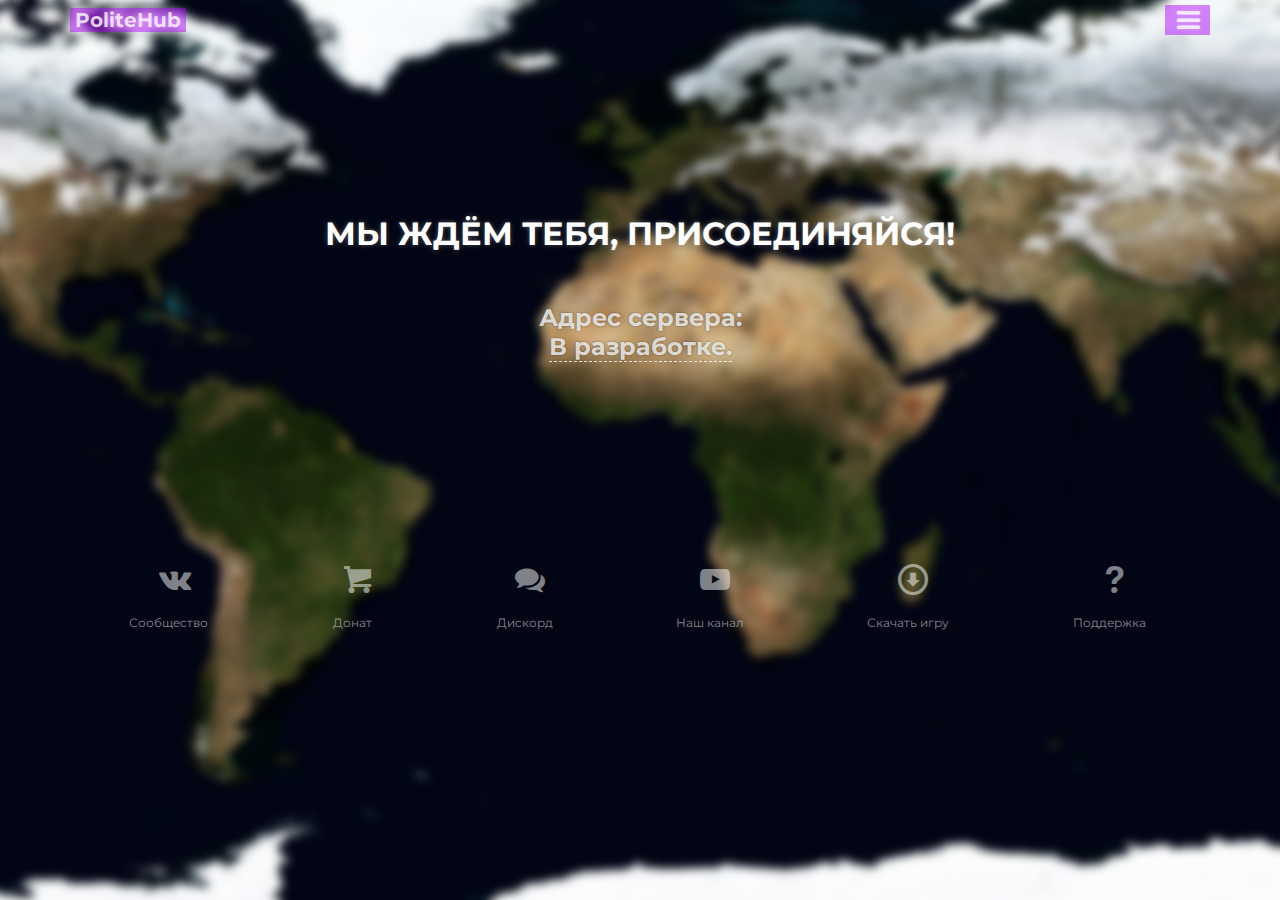
<file: index.html>
<!DOCTYPE html>
<html lang="ru">

<head>
    <meta charset="utf-8">
    <meta name="viewport" content="width=device-width, initial-scale=1">

    <title>PoliteHub - Стань диктатором!</title>

    <link rel="icon" href="assets/images/icon.png">
    <link rel="stylesheet" href="assets/css/style.css">
    <link rel="stylesheet" href="assets/css/fontello.css">
    <link rel="stylesheet" href="https://fonts.googleapis.com/css?family=Montserrat:400,700">
</head>

<body class="body-main">
    <div class="header">
        <div class="container">
            <div class="top">
                <div class="logo">
                    <a href="index.html">PoliteHub</a>
                </div>
                <div class="menu">
                    <span class="tbs-icon-menu"></span>
                </div>
            </div>
            <div class="main">
                <div class="title">
                    <h1>Мы ждём тебя, присоединяйся!</h1>
                    <div class="info">
                        <h2 class="h22">Адрес сервера:</h2>
                        <h2><span class="ip">В разработке.</span></h2>
                    </div>
                </div>
            </div>
            <div class="links">
                <div class="vk">
                    <a href="https://vk.com/politehub" target="_blink ">
                        <span class="tbs-icon-vkontakte"></span><br>
                        <small>Сообщество</small>
                    </a>
                </div>
                <div class="donate">
                    <a href="donate.html">
                        <span class="tbs-icon-basket"></span><br>
                        <small>Донат</small>
                    </a>
                </div>
                <div class="forum">
                    <a href="forum/index.html" target="_blink">
                        <span class="tbs-icon-chat"></span><br>
                        <small>Дискорд</small>
                    </a>
                </div>
                <div class="youtube">
                    <a href="https://www.youtube.com" target="_blink">
                        <span class="tbs-icon-youtube-play"></span><br>
                        <small>Наш канал</small>
                    </a>
                </div>
                <div class="download">
                    <a href="download.html">
                        <span class="tbs-icon-download"></span><br>
                        <small>Скачать игру</small>
                    </a>
                </div>
                <div class="support">
                    <a href="https://vk.com/politehub" target="_blink ">
                        <span class="tbs-icon-help"></span><br>
                        <small>Поддержка</small>
                    </a>
                </div>
            </div>
        </div>
        <div class="menu-box">
            <div class="menu-main">
                <div class="menu-top">
                    <div class="menu-title">
                        <h2>Меню</h2>
                    </div>
                    <div class="menu-close">
                        <span class="tbs-icon-cancel"></span>
                    </div>
                </div>
                <div class="menu-links">
                    <ul>
                        <li>
                            <a href="https://vk.com/politehub" target="_blink "><span class="tbs-icon-vkontakte "></span>Наше сообщество</a></li>
                        <li><a href="donate.html "><span class="tbs-icon-basket "></span>Купить донат</a></li>
                        <li><a href="forum/index.html " target="_blink "><span class="tbs-icon-chat "></span>Наш дискорд</a></li>
                        <li><a href="https://www.youtube.com " target="_blink "><span class="tbs-icon-youtube-play "></span>Наш ютуб канал</a></li>
                        <li><a href="download.html "><span class="tbs-icon-download "></span>Скачать игру</a></li>
                        <li><a href="https://vk.com/politehub " target="_blink "><span class="tbs-icon-help "></span>Поддержка</a></li>
                    </ul>
                </div>
            </div>
        </div>
    </div>
    <script src="assets/js/jquery-3.3.1.min.js "></script>
    <script>
        $('.menu').click(function() {
            $('.menu-box').fadeIn('400', function() {
                $('.menu-box').addClass('menu-block');
            });
        });
        $('.menu-close').click(function() {
            $('.menu-box').fadeOut('400', function() {
                $('.menu-box').removeClass('menu-block');
            });
        });
    </script>

</body>

</html>
</file>
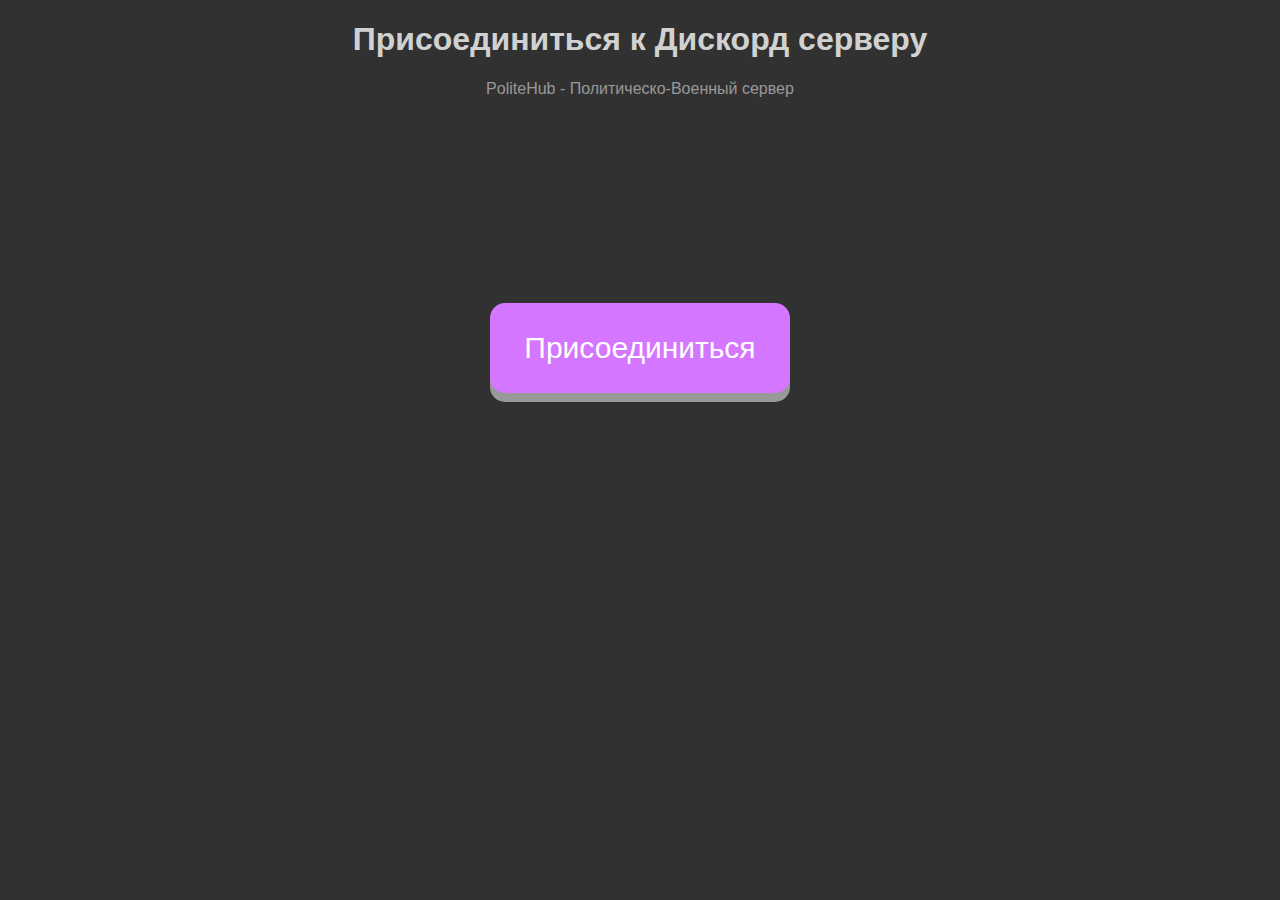
<file: forum/index.html>
<!DOCTYPE html>
<html>

<head>
    <meta charset="utf-8">
    <title> Дискорд </title>
    <style>
        body {
            background: #000000ce;
            font-family: sans-serif;
            text-align: center;
        }
        
        h1 {
            color: rgba(255, 255, 255, 0.8);
        }
        
        p {
            color: rgba(255, 255, 255, 0.5);
        }
        
        button {
            width: 300px;
            height: 90px;
            margin-top: 15%;
            display: inline-block;
            padding: 15px 25px;
            font-size: 30px;
            cursor: pointer;
            text-align: center;
            text-decoration: none;
            outline: none;
            color: #fff;
            background-color: #d476ff;
            border: none;
            border-radius: 15px;
            box-shadow: 0 9px #999;
        }
        
        button:hover {
            background-color: #a25dfd
        }
        
        button:active {
            background-color: #9179ff;
            box-shadow: 0 5px #666;
            transform: translateY(4px);
        }
    </style>

</head>

<body class="main">
    <h1>Присоединиться к Дискорд серверу</h1>
    <p>PoliteHub - Политическо-Военный сервер </p>
    <a href="https://discord.gg/fsun8MBB26"><button >Присоединиться</button></a>
</body>

</html>
</file>
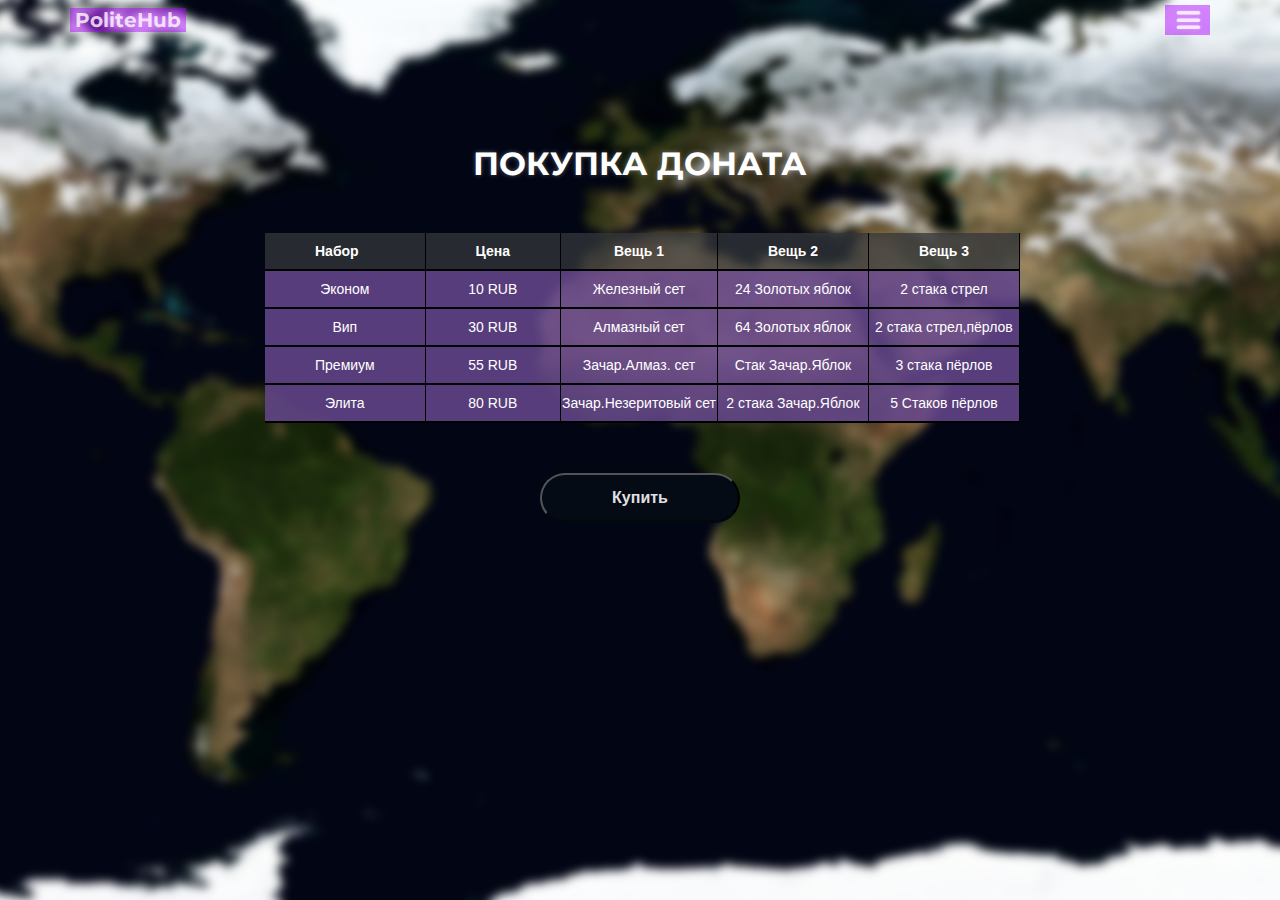
<file: donate.html>
<!DOCTYPE html>
<html lang="ru">

<head>
    <meta charset="utf-8">
    <meta name="viewport" content="width=device-width, initial-scale=1">

    <title>PoliteHub - Покупка доната</title>

    <link rel="icon" href="assets/images/icon.png">
    <link rel="stylesheet" href="assets/css/style.css">
    <link rel="stylesheet" href="assets/css/fontello.css">
    <link rel="stylesheet" href="https://fonts.googleapis.com/css?family=Montserrat:400,700">
</head>
<style>
    table {
        font-family: "Lucida Sans Unicode", "Lucida Grande", Sans-Serif;
        font-size: 14px;
        border-collapse: collapse;
        text-align: center;
        margin-left: 195px;
        margin-top: 50px;
    }
    
    th,
    td:first-child {
        background: #33373bc2;
        color: white;
        padding: 10px 50px;
    }
    
    th,
    td {
        border-style: solid;
        border-width: 0 1px 2px 0;
        border-color: rgb(0, 0, 0);
        color: white;
    }
    
    td {
        background: #63458ae0;
    }
    
    th:first-child {
        text-align: left;
    }
    
    td:first-child {
        background: #63458ae0;
    }
    
    th:hover {
        background: #33373b;
    }
    
    td:hover {
        background: #63458a;
    }
</style>

<body class="body-main">
    <div class="header">
        <div class="container">
            <div class="top">
                <div class="logo">
                    <a href="index.html">PoliteHub</a>
                </div>
                <div class="menu">
                    <span class="tbs-icon-menu"></span>
                </div>
            </div>

            <div class="donate">
                <div class="title1">
                    <h1>Покупка доната</h1>
                </div>
                <table>
                    <tr>
                        <th>Набор</th>
                        <th>Цена</th>
                        <th>Вещь 1</th>
                        <th>Вещь 2</th>
                        <th>Вещь 3</th>
                    </tr>
                    <tr>
                        <td>Эконом</td>
                        <td>10 RUB</td>
                        <td>Железный сет</td>
                        <td>24 Золотых яблок</td>
                        <td>2 стака стрел</td>
                    </tr>
                    <tr>
                        <td>Вип</td>
                        <td>30 RUB</td>
                        <td>Алмазный сет</td>
                        <td>64 Золотых яблок</td>
                        <td>2 стака стрел,пёрлов</td>
                    </tr>
                    <tr>
                        <td>Премиум</td>
                        <td>55 RUB</td>
                        <td>Зачар.Алмаз. сет</td>
                        <td>Стак Зачар.Яблок</td>
                        <td>3 стака пёрлов</td>
                    </tr>
                    <tr>
                        <td>Элита</td>
                        <td>80 RUB</td>
                        <td>Зачар.Незеритовый сет</td>
                        <td>2 стака Зачар.Яблок</td>
                        <td>5 Стаков пёрлов</td>
                    </tr>
                </table>

                <div class="buy">
                    <a href="https://vk.com/dmitrydizayner" target="_blink"><input type="submit" name="buy" value="Купить"></a>
                </div>
                </form>
            </div>
        </div>

        <div class="info1">
            <a href="https://vk.com/politehub" target="_blink "></a>
        </div>

    </div>
    <div class="menu-box">
        <div class="menu-main">
            <div class="menu-top">
                <div class="menu-title">
                    <h2>Меню</h2>
                </div>
                <div class="menu-close">
                    <span class="tbs-icon-cancel"></span>
                </div>
            </div>
            <div class="menu-links">
                <ul>
                    <li><a href="https://vk.com/politehub" target="_blink"><span class="tbs-icon-vkontakte"></span>Наше сообщество</a></li>
                    <li><a href="donate.html"><span class="tbs-icon-basket"></span>Купить донат</a></li>
                    <li><a href="forum/index.html" target="_blink"><span class="tbs-icon-chat"></span>Наш дискорд</a></li>
                    <li><a href="https://www.youtube.com" target="_blink"><span class="tbs-icon-youtube-play"></span>Наш ютуб канал</a></li>
                    <li><a href="download.html"><span class="tbs-icon-download"></span>Скачать игру</a></li>
                    <li><a href="https://vk.com/politehub" target="_blink"><span class="tbs-icon-help"></span>Поддержка</a></li>
                </ul>
            </div>
        </div>
    </div>
    </div>
    <script src="assets/js/jquery-3.3.1.min.js"></script>
    <script>
        $('.menu').click(function() {
            $('.menu-box').fadeIn('400', function() {
                $('.menu-box').addClass('menu-block');
            });
        });
        $('.menu-close').click(function() {
            $('.menu-box').fadeOut('400', function() {
                $('.menu-box').removeClass('menu-block');
            });
        });
    </script>
</body>

</html>
</file>
<file: assets/css/style.css>
* {
    outline: none;
}

body {
    margin: 0;
    padding: 0;
    background: #efefef;
    font-family: 'Montserrat', sans-serif;
}

a {
    color: #5080ff;
}

h1,
h2,
h3,
h4,
h5,
h6 {
    color: #050505;
    margin: 0;
}

.container {
    max-width: 1140px;
    margin: 0 auto;
}

.body-main {
    background: url(../images/world.jpg);
    background-position: center;
    -webkit-background-size: cover;
    background-size: cover;
}

.header {
    width: 100%;
    height: 100vh;
}

.top {
    width: 100%;
    display: -webkit-flex;
    display: -moz-flex;
    display: -ms-flex;
    display: -o-flex;
    display: flex;
    justify-content: space-between;
    line-height: 40px;
}

.logo a {
    background-color: rgba(174, 0, 255, 0.473);
    color: rgba(255, 255, 255, 0.8);
    text-decoration: none;
    font-size: 20px;
    font-weight: 700;
    transition: all 0.3s;
    padding: 0px 5px;
}

.logo a:hover {
    color: rgba(255, 255, 255, 1);
    text-shadow: 0px 0px 3px rgba(255, 255, 255, 0.5);
}

.menu span {
    background-color: rgba(174, 0, 255, 0.473);
    color: rgba(255, 255, 255, 0.8);
    padding: 5px;
    text-shadow: 0px 0px 3px rgba(255, 255, 255, 0.3);
    cursor: pointer;
    transition: all 0.3s;
    font-size: 25px;
    padding: 0px 5px;
}

.menu span:hover {
    color: rgba(255, 255, 255, 1);
    text-shadow: 0px 0px 5px rgba(255, 255, 255, 0.5);
}

.main {
    width: 100%;
}

.title {
    text-align: center;
    margin-top: 170px;
}

.title h1 {
    color: #fff;
    text-shadow: 0px 0px 5px rgba(255, 255, 255, 0.3);
    text-transform: uppercase;
    cursor: default;
}

.info {
    margin-top: 50px;
}

.info h2 {
    color: rgba(255, 255, 255, 0.8);
    text-shadow: 0px 0px 2px rgba(0, 0, 0, 0.5);
    cursor: default;
}

.info span {
    border-bottom: 1px dashed rgba(255, 255, 255, 0.8);
    transition: all 0.3s;
    cursor: text;
}

.info span:hover {
    color: rgba(255, 255, 255, 0.9);
    border-bottom: 1px dashed rgba(255, 255, 255, 0.9);
}

.links {
    display: -webkit-flex;
    display: -moz-flex;
    display: -ms-flex;
    display: -o-flex;
    display: flex;
    justify-content: space-around;
    text-align: center;
    margin-top: 200px;
}

.links a {
    color: rgba(255, 255, 255, 0.5);
    padding: 5px;
    text-decoration: none;
    font-size: 30px;
    transition: all 0.3s;
}

.links a:hover {
    text-shadow: 0px 0px 3px rgba(0, 0, 0, 0.5);
}

.links a small {
    padding: 0;
    padding-top: -25px;
    font-size: 12px;
}

.vk:hover a {
    color: #4a76a8;
}

.donate:hover a {
    color: #ff9000;
}

.forum:hover a {
    color: #1061b3;
}

.youtube:hover a {
    color: #ff0000;
}

.download:hover a {
    color: #de5044;
}

.support:hover a {
    color: #ffffff;
}

.menu-box {
    width: 100%;
    height: 100vh;
    position: fixed;
    top: 0;
    background: rgba(0, 0, 0, 0.801);
    display: none;
}

.menu-main {
    width: 350px;
    height: 80vh;
    background: #efefef;
    margin: 0 auto;
    margin-top: 50px;
    border-radius: 5px;
    box-shadow: 0px 0px 50px #000;
}

.menu-top {
    line-height: 40px;
    background: #050b15;
    display: -webkit-flex;
    display: -moz-flex;
    display: -ms-flex;
    display: -o-flex;
    display: flex;
    justify-content: space-between;
}

.menu-top h2 {
    margin-left: 20px;
    color: #fff;
    cursor: default;
}

.menu-title {
    padding: 5px;
}

.menu-close {
    color: #fff;
    font-size: 20px;
    padding: 5px;
    cursor: pointer;
    transition: all 0.3s;
}

.menu-close:hover {
    color: #ff4040;
}

.menu-links {
    margin-top: 60px;
}

.menu-links ul {
    list-style-type: none;
    margin-right: -20px;
}

.menu-links li {
    padding: 10px 0px;
}

.menu-links a {
    padding: 10px 0px;
    color: #050b15;
    text-decoration: none;
    font-weight: 700;
    transition: all 0.3s;
}

.menu-links a:hover {
    color: #fff;
    text-shadow: 0px 0px 10px rgba(0, 0, 0, 1);
}

.menu-links span {
    margin-right: 10px;
}

.menu-block {
    display: block;
}

.menu-none {
    display: none;
}

.title1 {
    margin: 0 auto;
    text-align: center;
    margin-top: 100px;
}

.title1 h1 {
    color: #fff;
    text-shadow: 0px 0px 5px rgba(255, 255, 255, 0.3);
    text-transform: uppercase;
    cursor: default;
}

.form {
    display: -webkit-flex;
    display: -moz-flex;
    display: -ms-flex;
    display: -o-flex;
    display: flex;
    justify-content: center;
}

.form input {
    margin-top: 70px;
    width: 400px;
    height: 40px;
    background: rgba(0, 0, 0, 0);
    border: none;
    border-bottom: 3px solid #fff;
    border-radius: 3px;
    font-weight: 700;
    font-size: 16px;
    color: #fff;
}

.form select {
    margin-top: 70px;
    width: 400px;
    height: 40px;
    background: rgba(0, 0, 0, 0);
    border: none;
    border-bottom: 3px solid #fff;
    border-radius: 3px;
    font-weight: 700;
    font-size: 16px;
    color: rgba(0, 0, 0, 0.8);
}

.buy {
    text-align: center;
    margin-top: 50px;
}

.buy input {
    width: 200px;
    height: 50px;
    background: #050b15;
    color: rgba(255, 255, 255, 0.9);
    font-weight: 700;
    font-size: 16px;
    border-radius: 30px;
    border-bottom: 3px solid rgba(0, 0, 0, 0.3);
    cursor: pointer;
    transition: all 0.3s;
}

.buy input:hover {
    color: #050b15;
    background: #fff;
}

.info1 {
    position: fixed;
    bottom: 40px;
}

.info1 a {
    text-decoration: none;
    color: rgba(0, 0, 0, 0);
    transition: all 0.3s;
}

.info1 a:hover {
    color: rgba(255, 255, 255, 0.8);
}

.dwld {
    text-align: center;
    color: #fff;
}

.dwld p {
    margin-top: 200px;
    margin-bottom: 50px;
}

.dwld a {
    color: #fff;
    padding: 10px 30px;
    font-weight: 700;
    text-decoration: none;
    background: #050b15;
    border-bottom: 3px solid rgba(0, 0, 0, 0.3);
    border-radius: 30px;
}

::placeholder {
    font-weight: 700;
    font-size: 16px;
    color: rgba(0, 0, 0, 0.8);
}

@media (max-width: 375px) {
    .links a small {
        font-size: 10px;
    }
    .form input {
        width: 100%;
    }
}

@media (max-width: 320px) {
    .title h1 {
        font-size: 25px;
    }
    .info h2 {
        font-size: 20px;
    }
    .links a small {
        display: none;
    }
    .menu-main {
        width: 100%;
    }
}
</file>
<file: assets/css/fontello.css>
@font-face {
  font-family: 'fontello';
  src: url('../fonts/fontello.eot?7093915');
  src: url('../fonts/fontello.eot?7093915#iefix') format('embedded-opentype'),
       url('../fonts/fontello.woff2?7093915') format('woff2'),
       url('../fonts/fontello.woff?7093915') format('woff'),
       url('../fonts/fontello.ttf?7093915') format('truetype'),
       url('../fonts/fontello.svg?7093915#fontello') format('svg');
  font-weight: normal;
  font-style: normal;
}
/* Chrome hack: SVG is rendered more smooth in Windozze. 100% magic, uncomment if you need it. */
/* Note, that will break hinting! In other OS-es font will be not as sharp as it could be */
/*
@media screen and (-webkit-min-device-pixel-ratio:0) {
  @font-face {
    font-family: 'fontello';
    src: url('../fonts/fontello.svg?7093915#fontello') format('svg');
  }
}
*/
 
 [class^="tbs-icon-"]:before, [class*=" tbs-icon-"]:before {
  font-family: "fontello";
  font-style: normal;
  font-weight: normal;
  speak: none;
 
  display: inline-block;
  text-decoration: inherit;
  width: 1em;
  margin-right: .2em;
  text-align: center;
  /* opacity: .8; */
 
  /* For safety - reset parent styles, that can break glyph codes*/
  font-variant: normal;
  text-transform: none;
 
  /* fix buttons height, for twitter bootstrap */
  line-height: 1em;
 
  /* Animation center compensation - margins should be symmetric */
  /* remove if not needed */
  margin-left: .2em;
 
  /* you can be more comfortable with increased icons size */
  /* font-size: 120%; */
 
  /* Font smoothing. That was taken from TWBS */
  -webkit-font-smoothing: antialiased;
  -moz-osx-font-smoothing: grayscale;
 
  /* Uncomment for 3D effect */
  /* text-shadow: 1px 1px 1px rgba(127, 127, 127, 0.3); */
}
 
.tbs-icon-website:before { content: '\e800'; } /* '' */
.tbs-icon-chat:before { content: '\e801'; } /* '' */
.tbs-icon-download:before { content: '\e802'; } /* '' */
.tbs-icon-help:before { content: '\e803'; } /* '' */
.tbs-icon-basket:before { content: '\e804'; } /* '' */
.tbs-icon-cancel:before { content: '\e805'; } /* '' */
.tbs-icon-menu:before { content: '\f008'; } /* '' */
.tbs-icon-youtube-play:before { content: '\f16a'; } /* '' */
.tbs-icon-vkontakte:before { content: '\f189'; } /* '' */
</file>
